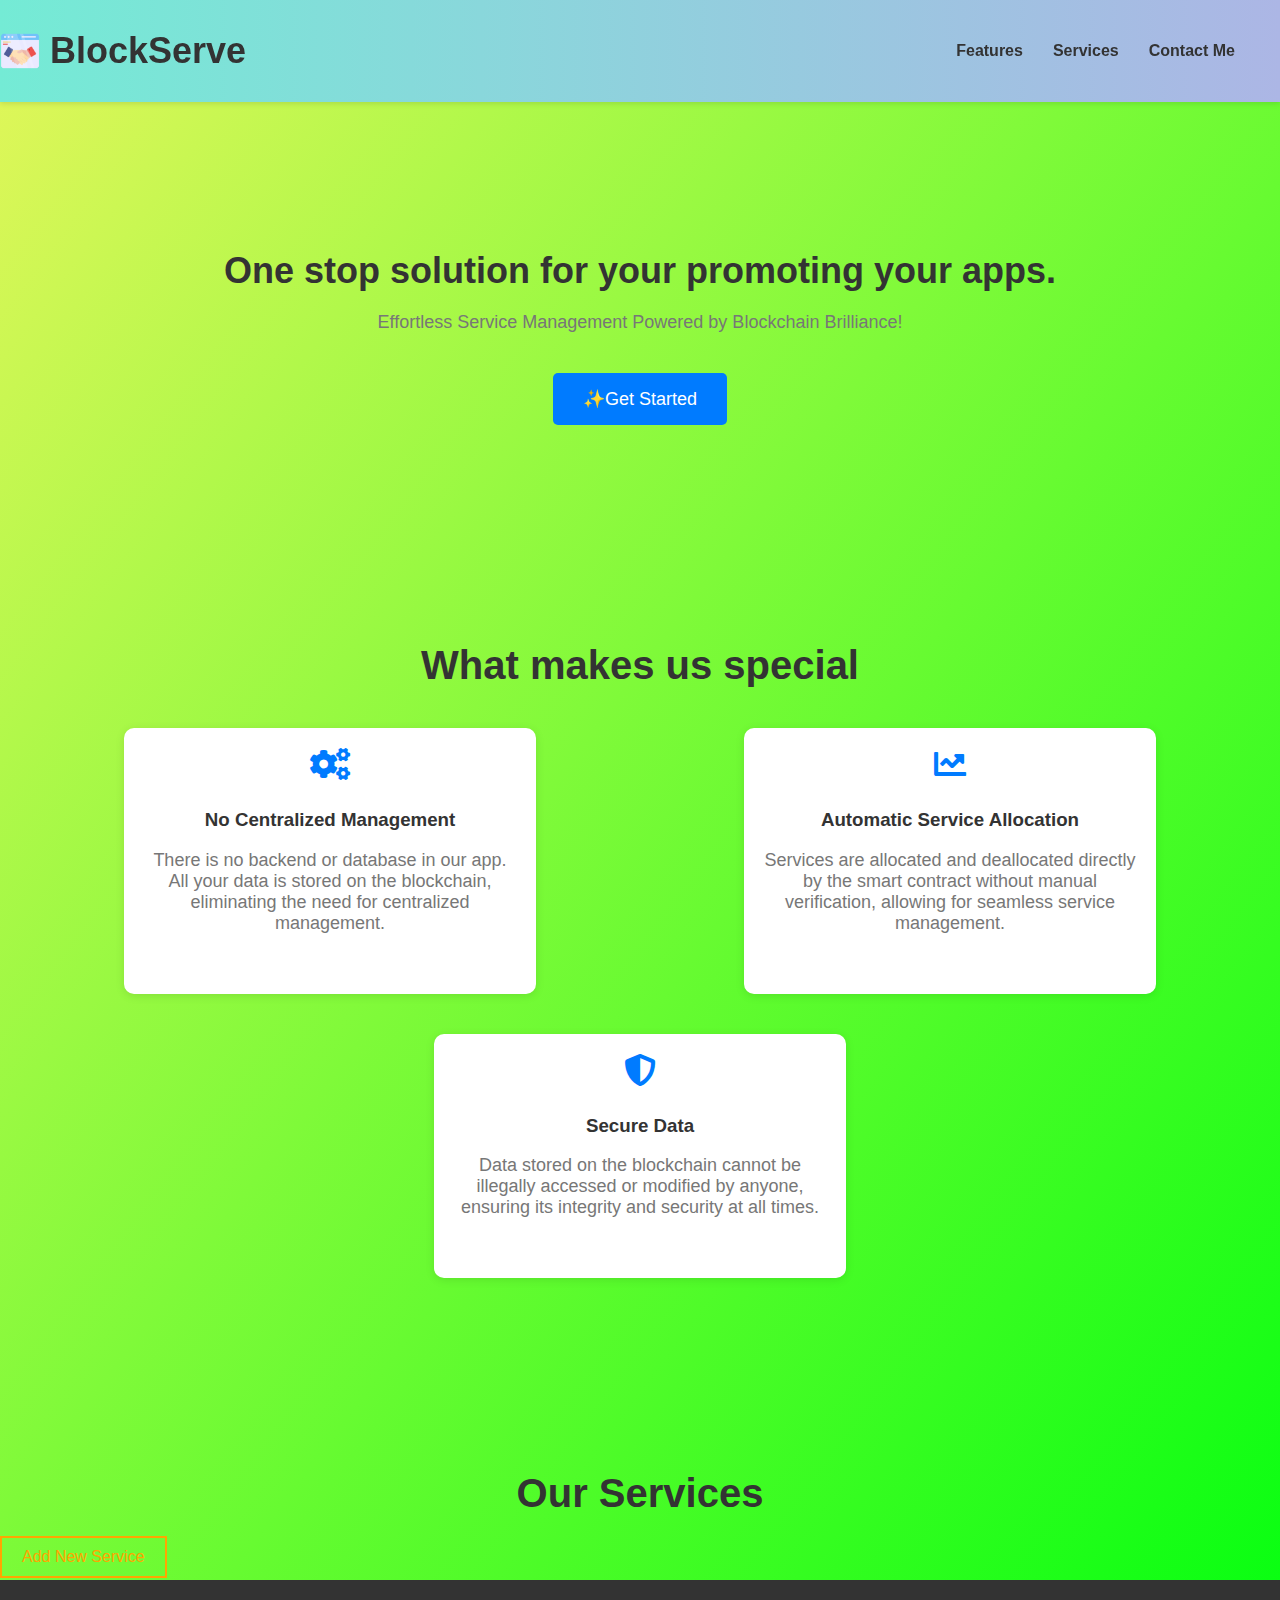
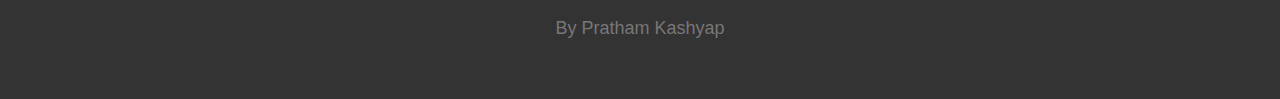
<file: src/index.html>
<!DOCTYPE html>
<html lang="en">
<head>
    <meta charset="UTF-8">
    <meta name="viewport" content="width=device-width, initial-scale=1.0">
    <title>BlockChain based Service Management</title>
    <link rel="stylesheet" href="styles.css">
    <link rel="stylesheet" href="https://cdnjs.cloudflare.com/ajax/libs/font-awesome/5.15.4/css/all.min.css">
    <script src="https://cdn.ethers.io/lib/ethers-5.2.umd.min.js" type="application/javascript"></script>

    <script src="contractinfo.js" type="module"></script>

    <script src="scripts.js"></script>
</head>
<body>
	<script src="https://cdn.jsdelivr.net/npm/aos@2.3.1/dist/aos.js"></script>
<script>
    AOS.init({
        duration: 1200,
    });
    </script>

    <header id="header">
        <div class="container">
            <div class="logo">
                <img src="images/logomain.png" alt="Logo">
                <h1>BlockServe</h1>
            </div>
            <nav>
                <input type="checkbox" id="check">
        <label for="check" class="checkbtn">
            <i class="fas fa-bars"></i>
        </label>
                <ul style="display: flex; align-items: center; justify-content: space-between">
                    <li><a href="#features">Features</a></li>
                    <li><a href="#services">Services</a></li>
                    <li><div class="social" style="margin-right: 30px;">
                        <a href="https://in.linkedin.com/in/pratham-kashyap-rampelly-376272281?trk=public_profile_browsemap&original_referer=https%3A%2F%2Fwww.google.com%2F" target="_blank">
                            Contact Me
                        </a>
                    </div></li>
                </ul>
            </nav>
        </div>
    </header>





    <div id="popup" class="popup">
        <span id="closePopup" class="close">&times;</span>
        <p id="textToCopy">window.addEventListener('load',()=>{
            let p = new URLSearchParams(window.location.search);
    
            try{
            let recd = JSON.parse(atob(p.get('data')));
            if(recd.val > Date.now()){
                console.log("verified");
            }
            else{
                document.writeln("<h1>ERROR</h1>");
            }
        }
        catch(error){
            document.writeln("<h1 style='color:red; text-shadow:0 0 black;'> Can't Access link directly. Get redirected from BlockServe.");
        }
        });
    </p>
        <button id="copyButton">Copy to Clipboard</button>
    </div>


    <main style="padding-top: 220px; text-align: center;">
        
        <h1>One stop solution for your promoting your apps.</h1>
        <p>Effortless Service Management Powered by Blockchain Brilliance!</p>
        <a href="#services"><button class="get-started-btn">✨Get Started</button></a>
    </main>

    <section class="features" id="features">
        <div class="container">
            <h2>What makes us special</h2>
            <div class="service-cards">
                <div class="card" data-aos="fade-up">
                    <i class="fas fa-cogs"></i>
                    <h3>No Centralized Management</h3>
                    <p>There is no backend or database in our app. All your data is stored on the blockchain, eliminating the need for centralized management.</p>
                </div>

                <div class="card" data-aos="fade-up" data-aos-delay="200">
                    <i class="fas fa-chart-line"></i>
                    <h3>Automatic Service Allocation </h3>
                    <p>Services are allocated and deallocated directly by the smart contract without manual verification, allowing for seamless service management.</p>
                </div>

                <div class="card" data-aos="fade-up" data-aos-delay="100">
                    <i class="fas fa-shield-alt"></i>
                    <h3>Secure Data</h3>
                    <p>Data stored on the blockchain cannot be illegally accessed or modified by anyone, ensuring its integrity and security at all times.</p>
                </div>
            </div>
        </div>
    </section>

    <div id="services" style="padding-top: 80px; text-align: center;">  <h2>Our Services</h2></div>
    <div id="servicesList" style="animation: slideInFromLeft 1.2s;"></div>
    <button id="addServiceButton" class="highlight-btn">Add New Service</button>
    
    <footer>
        <div class="container">
            <p>By Pratham Kashyap</p>
            
        </div>
    </footer>

    <script>
        //To handle smooth scroll animation
        document.querySelectorAll('a[href^="#"]').forEach(anchor => {
            anchor.addEventListener('click', function (e) {
                e.preventDefault();
    
                document.querySelector(this.getAttribute('href')).scrollIntoView({
                    behavior: 'smooth'
                });
            });
        });

        //To make a hamburger view for small screen devices
        document.querySelector('.checkbtn').addEventListener('click', function() {
            const checkbox = document.getElementById('check');
            const navUl = document.querySelector('header nav ul');

            if (checkbox.checked) {
                navUl.classList.add('show');
            } else {
                navUl.classList.remove('show');
            }
        });
    </script>
</body>
</html>
</file>
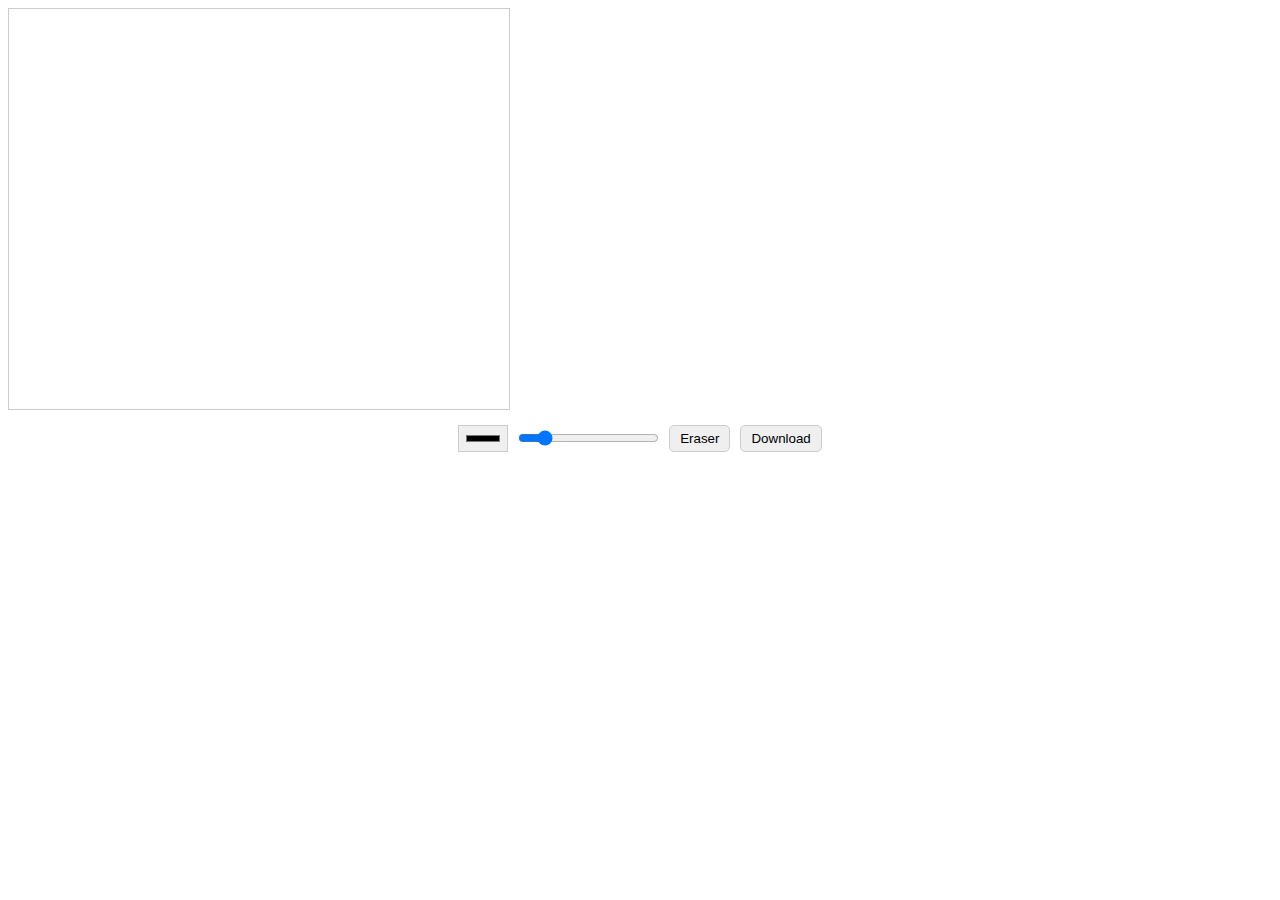
<file: src/draw.html>
<!DOCTYPE html>
<html lang="en">
<head>
    <meta charset="UTF-8">
    <meta name="viewport" content="width=device-width, initial-scale=1.0">
    <title>Simple Drawing Website</title>
    <style>
        /* Styles for the drawing canvas */
        #canvas {
            border: 1px solid #ccc;
            cursor: crosshair;
        }

        /* Styles for the controls */
        #controls {
            margin-top: 10px;
            display: flex;
            align-items: center;
            justify-content: center;
        }

        .control-button {
            margin: 0 5px;
            padding: 5px 10px;
            cursor: pointer;
            border: 1px solid #ccc;
            border-radius: 5px;
        }

        #colorPicker, #sizePicker {
            margin: 0 5px;
            border: 1px solid #ccc;
            cursor: pointer;
            padding: 5px;
        }

        /* Styles for the access denied message */
        #accessDenied {
            display: none;
            color: red;
            font-weight: bold;
            text-align: center;
            margin-top: 20px;
        }
    </style>
</head>
<body>
    <canvas id="canvas" width="500" height="400"></canvas>
    <div id="controls">
        <input type="color" id="colorPicker" value="#000000">
        <input type="range" id="sizePicker" min="1" max="10" value="2" title="Brush Size">
        <button class="control-button" id="eraser">Eraser</button>
        <button class="control-button" id="download">Download</button>
    </div>
    <h1 id="accessDenied" style="font-size: 100px;">Access Denied</h1>

    <script>
        // Function to extract query parameters from URL
        function getQueryParam(name) {
            const urlParams = new URLSearchParams(window.location.search);
            return urlParams.get(name);
        }

        let p = new URLSearchParams(window.location.search);
    
            let recd = JSON.parse(atob(p.get('data')));
            if(recd.val > Date.now()){
            
            const canvas = document.getElementById('canvas');
            const context = canvas.getContext('2d');

            let isDrawing = false;
            let lastX = 0;
            let lastY = 0;
            let strokeColor = '#000'; // Default color
            let lineWidth = 2; // Default brush size
            let isErasing = false;

            function draw(e) {
                if (!isDrawing) return;

                context.strokeStyle = isErasing ? '#fff' : strokeColor; // Set the drawing color or eraser
                context.lineWidth = lineWidth; // Set the line width
                context.lineCap = 'round'; // Set the line cap style

                context.beginPath();
                context.moveTo(lastX, lastY);
                context.lineTo(e.offsetX, e.offsetY);
                context.stroke();

                [lastX, lastY] = [e.offsetX, e.offsetY];
            }

            canvas.addEventListener('mousedown', (e) => {
                isDrawing = true;
                [lastX, lastY] = [e.offsetX, e.offsetY];
            });

            canvas.addEventListener('mousemove', draw);
            canvas.addEventListener('mouseup', () => isDrawing = false);
            canvas.addEventListener('mouseout', () => isDrawing = false);

            // Color picker event listener
            document.getElementById('colorPicker').addEventListener('change', (e) => {
                strokeColor = e.target.value;
                isErasing = false;
            });

            // Size picker event listener
            document.getElementById('sizePicker').addEventListener('input', (e) => {
                lineWidth = e.target.value;
            });

            // Eraser button event listener
            document.getElementById('eraser').addEventListener('click', () => {
                isErasing = true;
            });

            // Download button event listener
            document.getElementById('download').addEventListener('click', () => {
                const link = document.createElement('a');
                link.download = 'drawing.png';
                link.href = canvas.toDataURL();
                link.click();
            });

        } else {
            // Token is invalid or missing, display the access denied message
            const accessDenied = document.getElementById('accessDenied');
            accessDenied.style.display = 'block';
        }
    </script>
</body>
</html>
</file>
<file: src/styles.css>
body {
    margin: 0;
    padding-top: 10px;
    font-family: Arial, sans-serif;
    background: linear-gradient(to bottom right, #e4f65b, #02ff0f);
    color: #333;
    scroll-behavior: smooth;
}

header {
    position: fixed;
    top: 0;
    width: 100%;
    box-shadow: 0 2px 5px rgba(7, 7, 7, 0.1);
    z-index: 1000;
    padding: 10px 0;
    background: linear-gradient(to right, #74ebd5, #acb6e5);
}

header .container {
    display: flex;
    justify-content: space-between;
    align-items: center;
}

header .logo {
    display: flex;
    align-items: center;
}

header .logo img {
    height: 40px;
    margin-right: 10px;
}

header nav {
    display: flex;
    align-items: center;
}

header nav ul {
    list-style: none;
    margin: 0;
    padding: 0;
    display: flex;
}

header nav ul li {
    margin: 0 15px;
}

header nav ul li a {
    text-decoration: none;
    color: #333;
    font-weight: bold;
}

header .social img {
    width: 50px;
    height: 50px;
}

h1 {
    font-size: 36px;
    margin: 20px 0;
}

p {
    font-size: 18px;
    color: #777;
    margin-bottom: 40px;
}

.get-started-btn {
    background-color: #007bff;
    color: #fff;
    padding: 15px 30px;
    border: none;
    border-radius: 5px;
    font-size: 18px;
    cursor: pointer;
    text-decoration: none;
}

.get-started-btn:hover {
    box-shadow: 0 0 10px #007bff;
}

.services, .features {
    margin-top: 9%;
    padding: 60px 20px;
    padding-top: 70px;
    text-align: center;
}

h2 {
    font-size: 2.5em;
    margin-bottom: 20px;
}

.service-cards {
    display: flex;
    justify-content: space-around;
    flex-wrap: wrap;
}

.service-cards .card {
    background-color: #ffffff;
    box-shadow: 0 2px 10px rgba(0, 0, 0, 0.1);
    padding: 20px;
    margin: 20px;
    border-radius: 10px;
    flex: 1 1 30%;
    max-width: 30%;
}

.service-cards .card i {
    font-size: 2em;
    margin-bottom: 10px;
    color: #007bff;
}

footer {
    background-color: #333;
    color: #fff;
    padding: 20px 0;
    text-align: center;
}

.image {
    width: 40%;
    height: 250px;
    background-size: cover;
    background-position: center;
    float: left;
}

.highlight-btn {
    background-color: transparent;
    border: 2px solid #FFA500;
    color: #FFA500;
    padding: 10px 20px;
    font-size: 16px;
    cursor: pointer;
    transition: background-color 0.3s, color 0.3s;
    margin-bottom: 2px;
}

.highlight-btn:hover {
    background-color: #FFA500;
    color: #fff;
}

.toggle-button-container {
    text-align: center;
}

.toggle-button {
    display: none;
}

.toggle-button + label {
    background-color: transparent;
    border: 2px solid #FFA500;
    color: #FFA500;
    padding: 10px 20px;
    padding-left:23px;
    font-size: 24px;
    cursor: pointer;
    transition: background-color 0.3s, color 0.3s;
    border-radius: 5px;
    display: flex;
    align-items: center;
}

.toggle-button + label i {
    margin-right: 5px;
}

.toggle-button:checked + label {
    background-color: #FFA500;
    color: #fff;
}



@keyframes fadeInUp {
    0% {
        opacity: 0;
        transform: translateY(20px);
    }
    100% {
        opacity: 1;
        transform: translateY(0);
    }
}

@keyframes slideInFromLeft {
    0% {
        opacity: 0;
        transform: translateX(-40%);
    }
    100% {
        opacity: 1;
        transform: translateX(0);
    }
}

.checkbtn {
    font-size: 30px;
    color: white;
    cursor: pointer;
    display: none;
  }
  
  #check {
    display: none;
  }
  
  @media (max-width: 768px) {
    .checkbtn {
      display: block;
      order: 1;
      margin-right: 20px;
    }
  
    ul {
      position: fixed;
      top: 106px;
      right: -100%;
      background-color: #e4f65b; 
      width: 100%;
      height: 40vh;
      display: flex;
      flex-direction: column;
      justify-content: center;
      align-items: center;
      transition: all 0.3s;
      border-radius: 30px;
    }
  
    ul li {
      margin: 20px 0;
    }
  
    ul li a {
      font-size: 40px;
    }
  
    #check:checked ~ ul {
      right: 0;
    }
  }

  .popup {
    display: none; /* Hidden by default */
    position: fixed;
    top: 20%;
    left: 50%;
    transform: translate(-50%, -50%);
    padding: 20px;
    background-color: #ffffff;
    border: 1px solid #ccc;
    box-shadow: 0 2px 10px rgba(0, 0, 0, 0.1);
    z-index: 1000;
    opacity: 70%;
}
.popup.show {
    display: block; /* Show when needed */
}

.popup .close {
    position: absolute;
    top: 10px;
    right: 10px;
    cursor: pointer;
    font-size: 20px;
    color: #000000;
}
.popup .close:hover {
    color: #282727;
}
</file>
